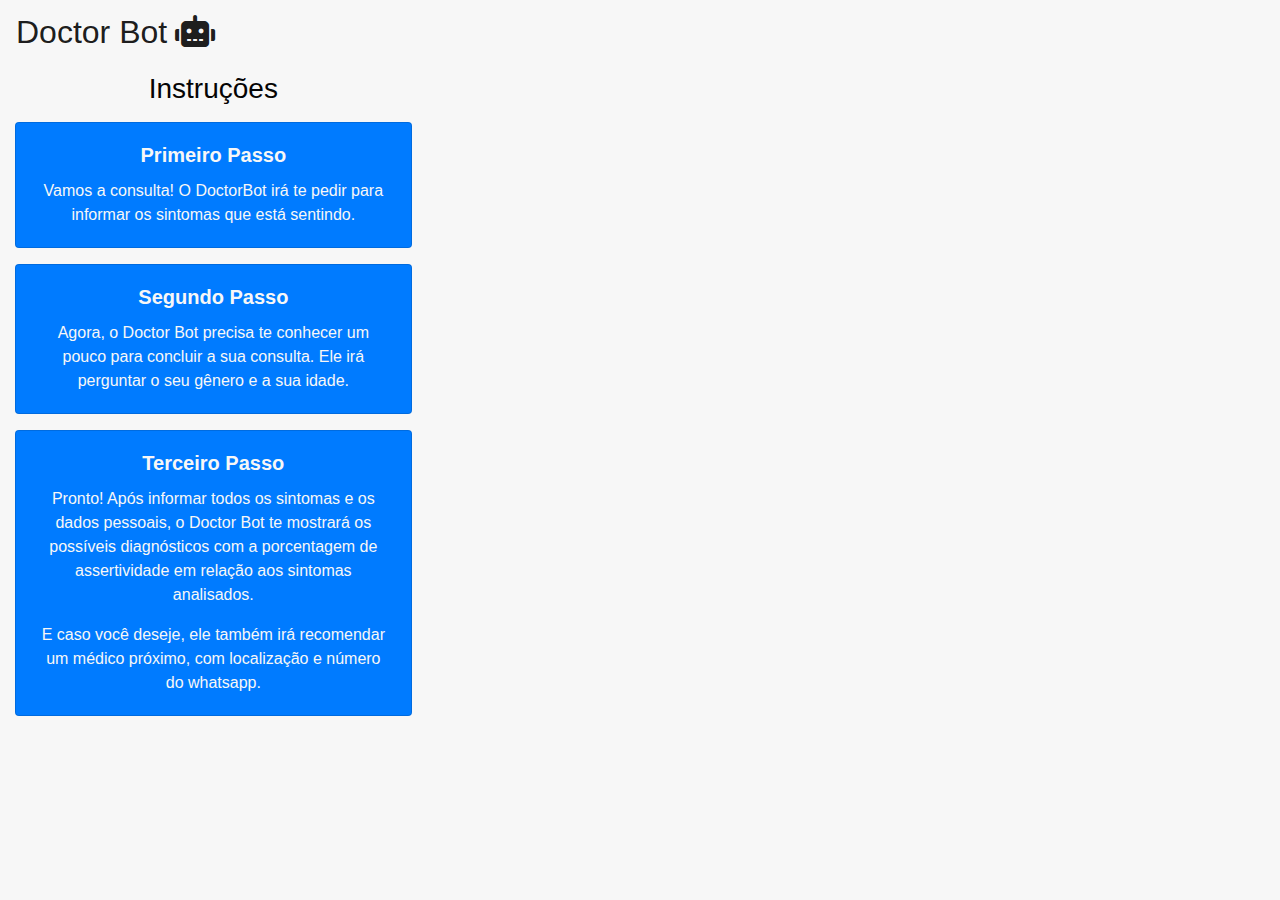
<file: index.html>
<!DOCTYPE html>
<html lang="en">
<head>
    <meta charset='utf-8'>
    <meta http-equiv='X-UA-Compatible' content='IE=edge'>
    <title>Doctor Bot</title>
    
    <meta name="viewport" content="width=device-width, initial-scale=1, shrink-to-fit=no">
    
    <link rel="stylesheet" href="https://use.fontawesome.com/releases/v5.8.2/css/all.css">
    <link href="css/bootstrap.min.css" rel="stylesheet">
    <link rel="stylesheet" href="css/main.css">

</head>
<body>
    <nav class="navbar navbar-light">
        <a class="navbar-brand" href="#">
          <h2>Doctor Bot<i class="fas fa-robot"></i></h2>
        </a>
    </nav>
    <div class="container-fluid">
        <div class="row">
            <div class="col-md-4" id="painel">
                <h3 class="text-center">Instruções</h3>
                <div class="card bg-primary mb-3 text-center" id="card-1">
                    <div class="card-body text-center">
                      <h5 class="card-title">Primeiro Passo</h5>
                      <p class="card-text">Vamos a consulta! O DoctorBot irá te pedir para informar os sintomas que está sentindo.</p>
                    </div>
                  </div>
                <div class="card bg-primary mb-3" id="card-2">
                    <div class="card-body text-center">
                      <h5 class="card-title">Segundo Passo</h5>
                      <p class="card-text">Agora, o Doctor Bot precisa te conhecer um pouco para concluir a sua consulta. Ele irá perguntar o seu gênero e a sua idade.</p>
                    </div>
                </div>
                <div class="card bg-primary mb-3" id="card-3">
                    <div class="card-body text-center">
                      <h5 class="card-title">Terceiro Passo</h5>
                      <p class="card-text">Pronto! Após informar todos os sintomas e os dados pessoais, o Doctor Bot te mostrará os possíveis diagnósticos com a porcentagem de assertividade em relação aos sintomas analisados.</p>
                      <p class="card-text">E caso você deseje, ele também irá recomendar um médico próximo, com localização e número do whatsapp.</p>

                    </div>
                </div>
            </div>
            <div class="col-md-8" id="chat">
                <iframe frameborder="0" width="100%" height="100%" src="https://web-chat.global.assistant.watson.cloud.ibm.com/preview.html?region=us-south&integrationID=946999b0-4ea4-461a-b5f3-8e2d4cffe0d3&serviceInstanceID=fe2ef5e2-e35b-4c73-80e5-f299e6647b80"></iframe>
            </div>
          </div>
    </div>
    
    <script>
      window.watsonAssistantChatOptions = {
          integrationID: "5504a44e-e4af-4254-8021-630935019f9d", // The ID of this integration.
          region: "us-south", // The region your integration is hosted in.
          serviceInstanceID: "fe2ef5e2-e35b-4c73-80e5-f299e6647b80", // The ID of your service instance.
          onLoad: function(instance) { instance.render(); }
        };
      setTimeout(function(){
        const t=document.createElement('script');
        t.src="https://web-chat.global.assistant.watson.appdomain.cloud/loadWatsonAssistantChat.js";
        document.head.appendChild(t);
      });
    </script>
    
    <script src="https://code.jquery.com/jquery-3.2.1.slim.min.js" integrity="sha384-KJ3o2DKtIkvYIK3UENzmM7KCkRr/rE9/Qpg6aAZGJwFDMVNA/GpGFF93hXpG5KkN" crossorigin="anonymous"></script>
    <script src="https://cdnjs.cloudflare.com/ajax/libs/popper.js/1.12.9/umd/popper.min.js" integrity="sha384-ApNbgh9B+Y1QKtv3Rn7W3mgPxhU9K/ScQsAP7hUibX39j7fakFPskvXusvfa0b4Q" crossorigin="anonymous"></script>
    <script src="https://maxcdn.bootstrapcdn.com/bootstrap/4.0.0/js/bootstrap.min.js" integrity="sha384-JZR6Spejh4U02d8jOt6vLEHfe/JQGiRRSQQxSfFWpi1MquVdAyjUar5+76PVCmYl" crossorigin="anonymous"></script>
</body>
</html>
</file>
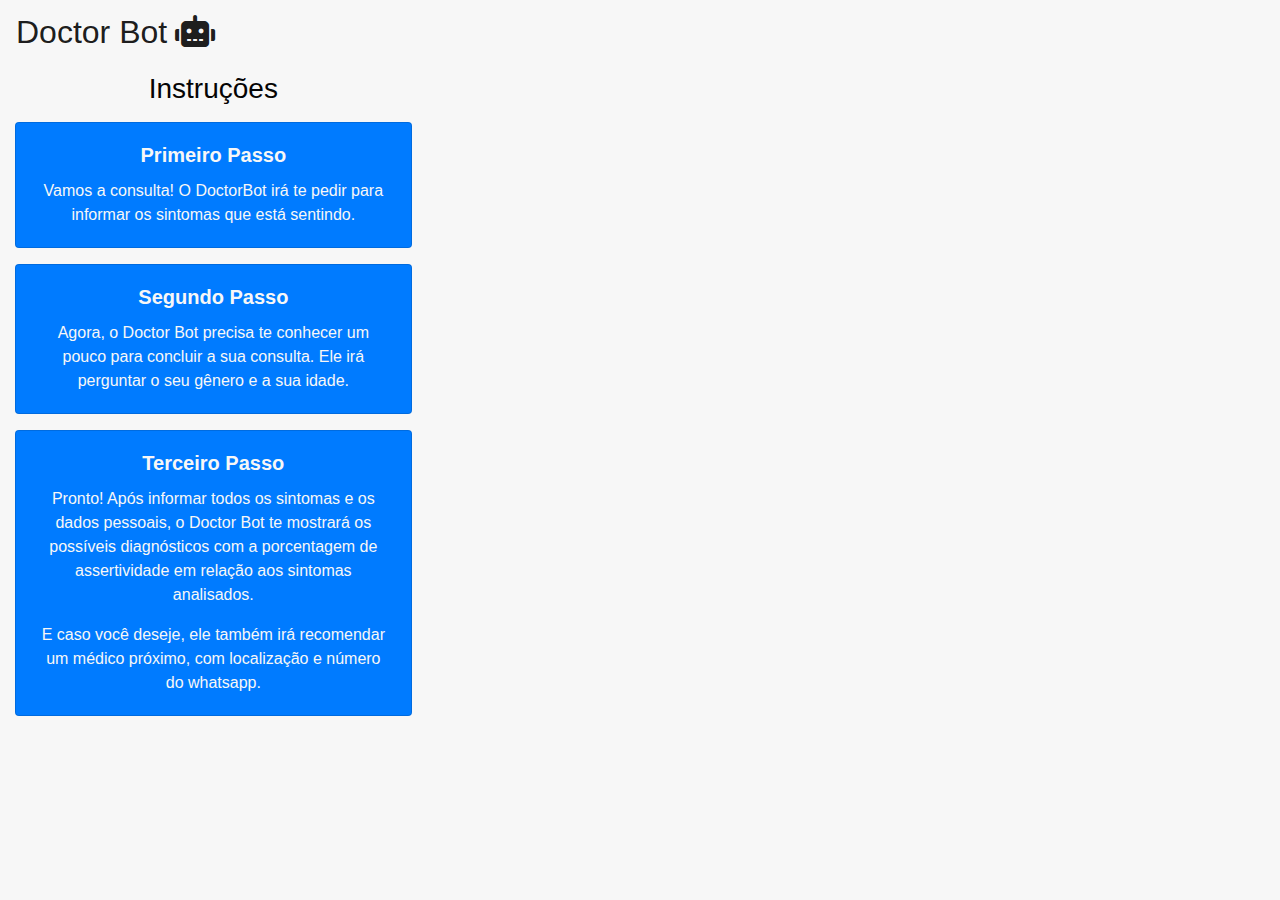
<file: html/index.html>
<!DOCTYPE html>
<html lang="en">
<head>
    <meta charset='utf-8'>
    <meta http-equiv='X-UA-Compatible' content='IE=edge'>
    <title>Doctor Bot</title>
    
    <meta name="viewport" content="width=device-width, initial-scale=1, shrink-to-fit=no">
    
    <link rel="stylesheet" href="https://use.fontawesome.com/releases/v5.8.2/css/all.css">
    <link href="../css/bootstrap.min.css" rel="stylesheet">
    <link rel="stylesheet" href="../css/main.css">

</head>
<body>
    <nav class="navbar navbar-light">
        <a class="navbar-brand" href="#">
          <h2>Doctor Bot<i class="fas fa-robot"></i></h2>
        </a>
    </nav>
    <div class="container-fluid">
        <div class="row">
            <div class="col-md-4" id="painel">
                <h3 class="text-center">Instruções</h3>
                <div class="card bg-primary mb-3 text-center" id="card-1">
                    <div class="card-body text-center">
                      <h5 class="card-title">Primeiro Passo</h5>
                      <p class="card-text">Vamos a consulta! O DoctorBot irá te pedir para informar os sintomas que está sentindo.</p>
                    </div>
                  </div>
                <div class="card bg-primary mb-3" id="card-2">
                    <div class="card-body text-center">
                      <h5 class="card-title">Segundo Passo</h5>
                      <p class="card-text">Agora, o Doctor Bot precisa te conhecer um pouco para concluir a sua consulta. Ele irá perguntar o seu gênero e a sua idade.</p>
                    </div>
                </div>
                <div class="card bg-primary mb-3" id="card-3">
                    <div class="card-body text-center">
                      <h5 class="card-title">Terceiro Passo</h5>
                      <p class="card-text">Pronto! Após informar todos os sintomas e os dados pessoais, o Doctor Bot te mostrará os possíveis diagnósticos com a porcentagem de assertividade em relação aos sintomas analisados.</p>
                      <p class="card-text">E caso você deseje, ele também irá recomendar um médico próximo, com localização e número do whatsapp.</p>

                    </div>
                </div>
            </div>
            <div class="col-md-8" id="chat">
                <iframe frameborder="0" width="100%" height="100%" src="https://web-chat.global.assistant.watson.cloud.ibm.com/preview.html?region=us-south&integrationID=946999b0-4ea4-461a-b5f3-8e2d4cffe0d3&serviceInstanceID=fe2ef5e2-e35b-4c73-80e5-f299e6647b80"></iframe>
            </div>
          </div>
    </div>
    
    <script>
      window.watsonAssistantChatOptions = {
          integrationID: "5504a44e-e4af-4254-8021-630935019f9d", // The ID of this integration.
          region: "us-south", // The region your integration is hosted in.
          serviceInstanceID: "fe2ef5e2-e35b-4c73-80e5-f299e6647b80", // The ID of your service instance.
          onLoad: function(instance) { instance.render(); }
        };
      setTimeout(function(){
        const t=document.createElement('script');
        t.src="https://web-chat.global.assistant.watson.appdomain.cloud/loadWatsonAssistantChat.js";
        document.head.appendChild(t);
      });
    </script>
    
    <script src="https://code.jquery.com/jquery-3.2.1.slim.min.js" integrity="sha384-KJ3o2DKtIkvYIK3UENzmM7KCkRr/rE9/Qpg6aAZGJwFDMVNA/GpGFF93hXpG5KkN" crossorigin="anonymous"></script>
    <script src="https://cdnjs.cloudflare.com/ajax/libs/popper.js/1.12.9/umd/popper.min.js" integrity="sha384-ApNbgh9B+Y1QKtv3Rn7W3mgPxhU9K/ScQsAP7hUibX39j7fakFPskvXusvfa0b4Q" crossorigin="anonymous"></script>
    <script src="https://maxcdn.bootstrapcdn.com/bootstrap/4.0.0/js/bootstrap.min.js" integrity="sha384-JZR6Spejh4U02d8jOt6vLEHfe/JQGiRRSQQxSfFWpi1MquVdAyjUar5+76PVCmYl" crossorigin="anonymous"></script>
</body>
</html>
</file>
<file: css/main.css>
body {
    background-color: #f7f7f7;
}

h5 {
    font-weight: bold;
    color: #f7f7f7;
}

p {
    color: #f7f7f7; 
}

i {
    margin-left: 0.5rem!important;
}

h3 {
    color: #050404;
    margin-bottom: 1rem!important;
}


@media only screen and (max-width: 767px) {
    #chat {
        display: none;
    }
}
</file>
